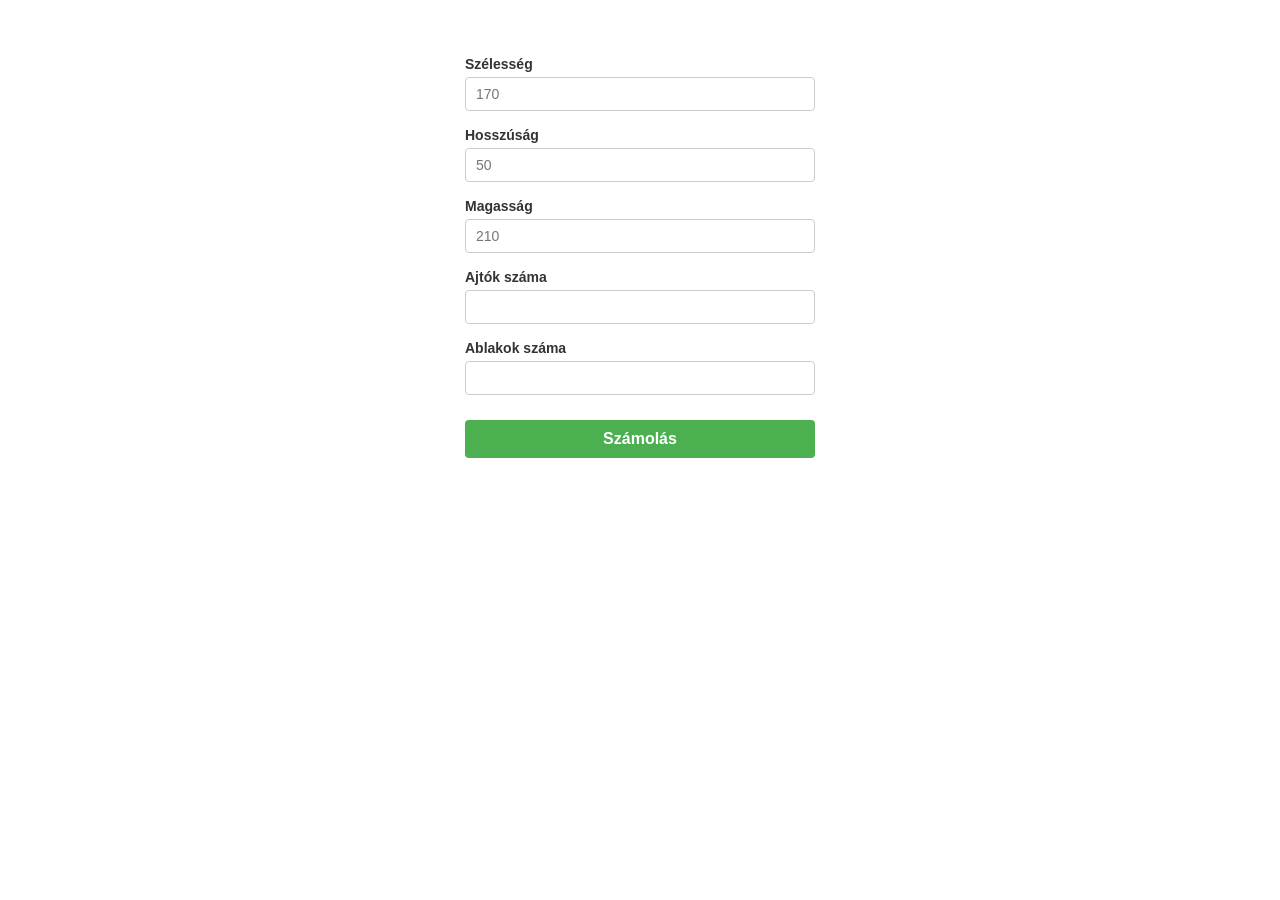
<file: index.html>
<!DOCTYPE html>
<html lang="hu">
<head>
    <meta charset="UTF-8">
    <meta name="viewport" content="width=device-width, initial-scale=1.0">
    <script src="script.js" defer></script>
    <link rel="stylesheet" href="style.css">
    <title>Lakásfelujítás</title>
</head>
<body>
    <form id="form">
        <label for="szelesseg">Szélesség</label><br>
        <input id="szelesseg" type="number" placeholder="170"><br>

        <label for="hosszusag">Hosszúság</label><br>
        <input id="hosszusag" type="number" placeholder="50"><br>

        <label for="magassag">Magasság</label><br>
        <input id="magassag" type="number" placeholder="210"><br>

        <label for="ajtok_szama">Ajtók száma</label><br>
        <input id="ajtok_szama" type="number"><br>

        <label for="ablakok_szama">Ablakok száma</label><br>
        <input id="ablakok_szama" type="number"><br>
        <button type="submit">Számolás</button>
    </form>

    <div id="eredmeny"></div>

</body>
</html>
</file>
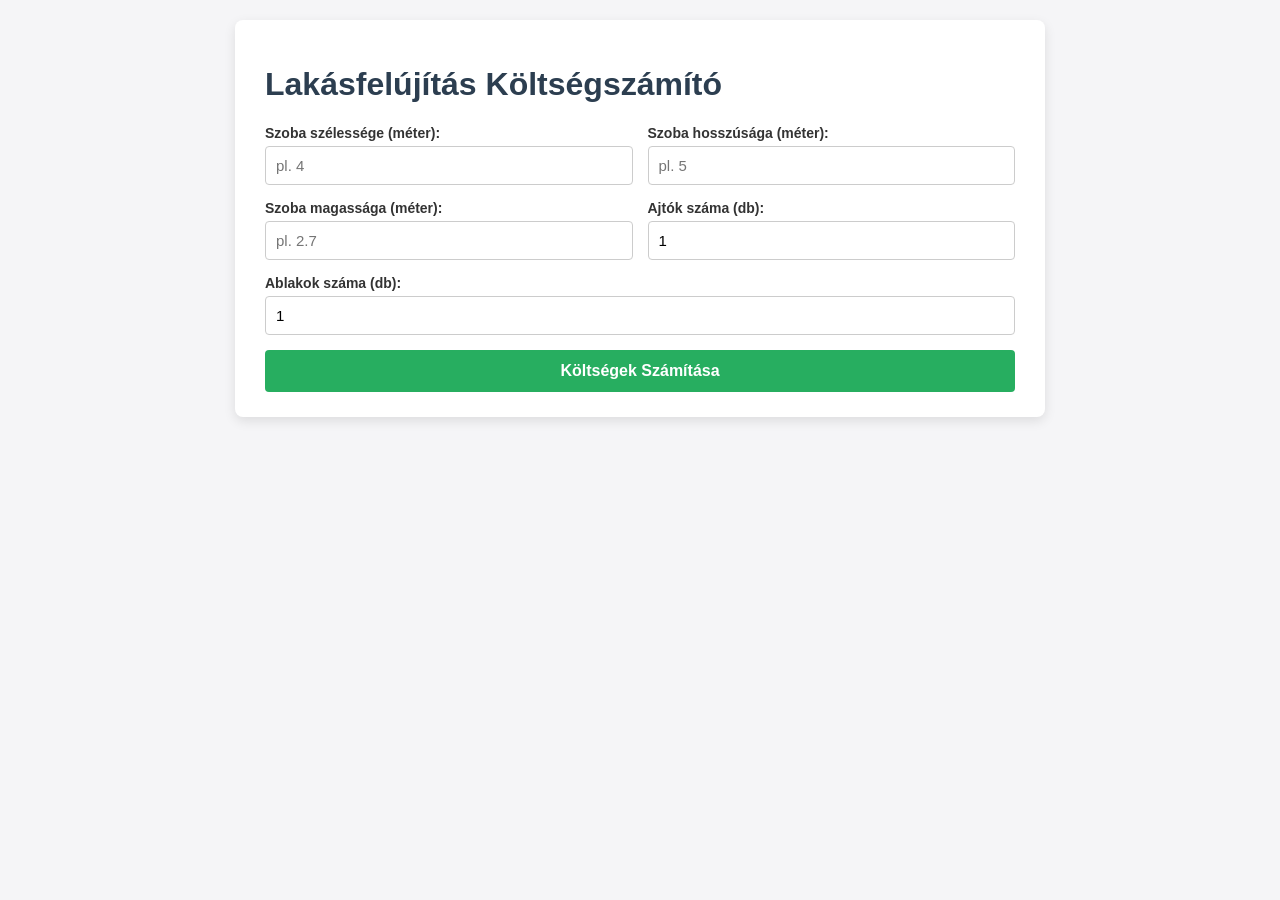
<file: h.html>
<!DOCTYPE html>
<html lang="hu">
<head>
    <meta charset="UTF-8">
    <meta name="viewport" content="width=device-width, initial-scale=1.0">
    <title>Lakásfelújítás Költségszámító</title>
    <style>
        body {
            font-family: Arial, sans-serif;
            background-color: #f5f5f7;
            margin: 0;
            padding: 20px;
            color: #333;
        }
        .container {
            max-width: 750px;
            margin: 0 auto;
            background: #ffffff;
            padding: 25px 30px;
            border-radius: 8px;
            box-shadow: 0 4px 12px rgba(0,0,0,0.1);
        }
        h1, h2, h3 {
            color: #2c3e50;
        }
        .form-grid {
            display: grid;
            grid-template-columns: 1fr 1fr;
            gap: 15px;
        }
        .form-group {
            display: flex;
            flex-direction: column;
        }
        .form-group.full-width {
            grid-column: span 2;
        }
        label {
            font-weight: bold;
            margin-bottom: 5px;
            font-size: 14px;
        }
        input[type="number"] {
            padding: 10px;
            border: 1px solid #ccc;
            border-radius: 4px;
            font-size: 15px;
        }
        button {
            background-color: #27ae60;
            color: white;
            border: none;
            padding: 12px;
            font-size: 16px;
            font-weight: bold;
            border-radius: 4px;
            cursor: pointer;
            transition: background-color 0.2s;
        }
        button:hover {
            background-color: #219150;
        }
        .result-box {
            margin-top: 25px;
            padding: 20px;
            background-color: #f8fdf9;
            border: 1px solid #c8e6c9;
            border-radius: 6px;
        }
        table {
            width: 100%;
            border-collapse: collapse;
            margin-top: 15px;
        }
        th, td {
            padding: 10px;
            text-align: left;
            border-bottom: 1px solid #e0e0e0;
        }
        th {
            background-color: #edf7f0;
        }
        .total-price {
            font-size: 1.2em;
            font-weight: bold;
            color: #c0392b;
            margin-top: 15px;
            text-align: right;
        }
    </style>
</head>
<body>

<div class="container">
    <h1>Lakásfelújítás Költségszámító</h1>

    <form id="renovationForm">
        <div class="form-grid">
            <div class="form-group">
                <label for="width">Szoba szélessége (méter):</label>
                <input type="number" id="width" step="0.01" min="0.1" placeholder="pl. 4" required>
            </div>
            <div class="form-group">
                <label for="length">Szoba hosszúsága (méter):</label>
                <input type="number" id="length" step="0.01" min="0.1" placeholder="pl. 5" required>
            </div>
            <div class="form-group">
                <label for="height">Szoba magassága (méter):</label>
                <input type="number" id="height" step="0.01" min="0.1" placeholder="pl. 2.7" required>
            </div>
            <div class="form-group">
                <label for="doors">Ajtók száma (db):</label>
                <input type="number" id="doors" min="0" value="1" required>
            </div>
            <div class="form-group full-width">
                <label for="windows">Ablakok száma (db):</label>
                <input type="number" id="windows" min="0" value="1" required>
            </div>
            <div class="form-group full-width">
                <button type="button" onclick="calculateRenovation()">Költségek Számítása</button>
            </div>
        </div>
    </form>

    <div id="results" class="result-box" style="display: none;">
        <h2>Kalkuláció Eredménye</h2>
        <div id="details"></div>
    </div>
</div>

<script>
    // Konstansok meghatározása (nyílászárók mérete, kiszerelések, árak)
    const DOOR_AREA = 0.9 * 2.0;      // 1 ajtó területe: 90x200 cm = 1.8 m²
    const WINDOW_AREA = 1.2 * 1.5;    // 1 ablak területe: 120x150 cm = 1.8 m²
    
    const PAINT_PER_SQM = 5;          // 5 liter festék kell 1 m²-re (feladat szerint)
    const PAINT_CAN_SIZE = 10;        // 10 literes kiszerelés
    const PAINT_PRICE_PER_CAN = 15000; // 1 db 10 literes festék ára (Ft)

    const FLOOR_BOX_COVERAGE = 2.5;   // 1 doboz laminált padló = 2.5 m²
    const FLOOR_PRICE_PER_SQM = 4000;  // Laminált padló egységára (Ft / m²)

    const MARGIN_FACTOR = 1.05;       // +5% ráhagyás

    function calculateRenovation() {
        const width = parseFloat(document.getElementById('width').value);
        const length = parseFloat(document.getElementById('length').value);
        const height = parseFloat(document.getElementById('height').value);
        const doorsCount = parseInt(document.getElementById('doors').value) || 0;
        const windowsCount = parseInt(document.getElementById('windows').value) || 0;

        if (isNaN(width) || isNaN(length) || isNaN(height) || width <= 0 || length <= 0 || height <= 0) {
            alert("Kérjük, adjon meg érvényes pozitív méreteket!");
            return;
        }

        // 1. Felületek kiszámítása
        const ceilingArea = width * length;
        const totalWallArea = 2 * (width * height + length * height);
        const openingsArea = (doorsCount * DOOR_AREA) + (windowsCount * WINDOW_AREA);
        const paintableWallArea = Math.max(0, totalWallArea - openingsArea);
        const totalPaintArea = ceilingArea + paintableWallArea;

        // 2. Festék kiszámítása
        const paintNetLiters = totalPaintArea * PAINT_PER_SQM;              // Szükséges nettó festék (liter)
        const paintGrossLiters = paintNetLiters * MARGIN_FACTOR;             // 5% ráhagyással
        const paintCansNeeded = Math.ceil(paintGrossLiters / PAINT_CAN_SIZE); // Vásárolandó 10L-es vödrök száma
        const paintPurchasedLiters = paintCansNeeded * PAINT_CAN_SIZE;       // Ténylegesen megvásárolt literek
        const totalPaintCost = paintCansNeeded * PAINT_PRICE_PER_CAN;        // Festék ára

        // 3. Laminált padló kiszámítása
        const floorNetArea = ceilingArea;                                   // Nettó padlófelület (m²)
        const floorGrossArea = floorNetArea * MARGIN_FACTOR;                 // 5% ráhagyással (m²)
        const floorBoxesNeeded = Math.ceil(floorGrossArea / FLOOR_BOX_COVERAGE); // Vásárolandó dobozok száma
        const floorPurchasedArea = floorBoxesNeeded * FLOOR_BOX_COVERAGE;   // Megvásárolt m²
        const totalFloorCost = floorPurchasedArea * FLOOR_PRICE_PER_SQM;     // Padló ára

        // 4. Összesített ár
        const grandTotal = totalPaintCost + totalFloorCost;

        // Eredmények kirajzolása
        const detailsDiv = document.getElementById('details');
        detailsDiv.innerHTML = `
            <h3>Számított felületek:</h3>
            <ul>
                <li>Plafon területe: <strong>${ceilingArea.toFixed(2)} m²</strong></li>
                <li>Falak festendő területe (nyílászárók levonása után): <strong>${paintableWallArea.toFixed(2)} m²</strong></li>
                <li>Összes festendő felület: <strong>${totalPaintArea.toFixed(2)} m²</strong></li>
            </ul>

            <h3>Részletes Anyagszükséglet és Költségek:</h3>
            <table>
                <thead>
                    <tr>
                        <th>Tétel</th>
                        <th>Szükséges (nettó)</th>
                        <th>Vásárolandó (+5% & kiszerelés)</th>
                        <th>Egységár</th>
                        <th>Fizetendő</th>
                    </tr>
                </thead>
                <tbody>
                    <tr>
                        <td><strong>Festék (10L / vödör)</strong></td>
                        <td>${paintNetLiters.toFixed(1)} liter</td>
                        <td>${paintCansNeeded} vödör (${paintPurchasedLiters} liter)</td>
                        <td>${PAINT_PRICE_PER_CAN.toLocaleString('hu-HU')} Ft / vödör</td>
                        <td>${totalPaintCost.toLocaleString('hu-HU')} Ft</td>
                    </tr>
                    <tr>
                        <td><strong>Laminált padló (2.5 m² / doboz)</strong></td>
                        <td>${floorNetArea.toFixed(2)} m²</td>
                        <td>${floorBoxesNeeded} doboz (${floorPurchasedArea.toFixed(1)} m²)</td>
                        <td>${FLOOR_PRICE_PER_SQM.toLocaleString('hu-HU')} Ft / m²</td>
                        <td>${totalFloorCost.toLocaleString('hu-HU')} Ft</td>
                    </tr>
                </tbody>
            </table>

            <p class="total-price">Összesített fizetendő végösszeg: ${grandTotal.toLocaleString('hu-HU')} Ft</p>
        `;

        document.getElementById('results').style.display = 'block';
    }
</script>

</body>
</html>
</file>
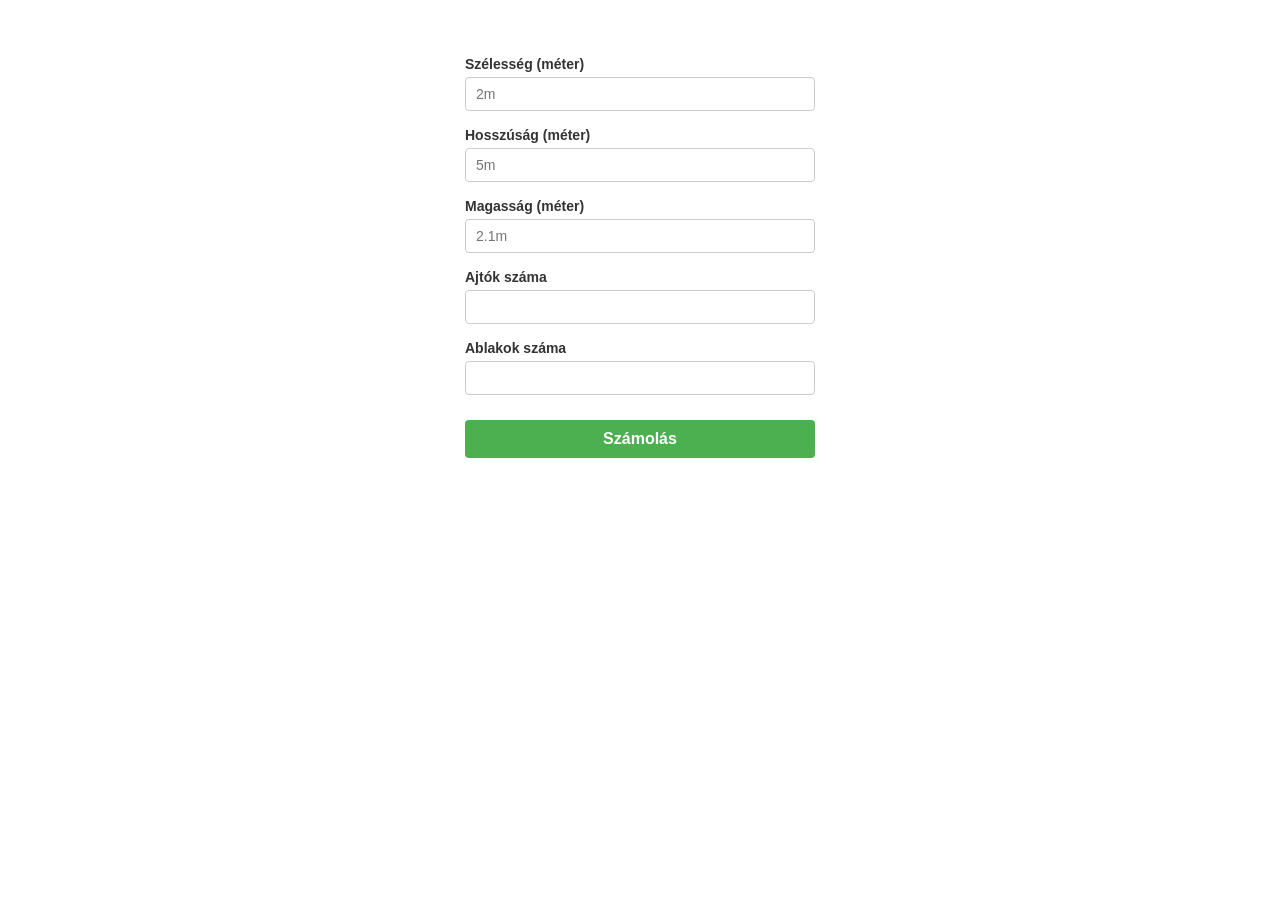
<file: LAKASFELUJITAS.html>
<!DOCTYPE html>
<html lang="hu">
<head>
    <meta charset="UTF-8">
    <meta name="viewport" content="width=device-width, initial-scale=1.0">
    <script src="script.js" defer></script>
    <link rel="stylesheet" href="style.css">
    <title>Lakásfelujítás</title>
</head>
<body>
    <form id="form">
        <label for="szelesseg">Szélesség (méter)</label><br>
        <input id="szelesseg" type="number" placeholder="2m"><br>

        <label for="hosszusag">Hosszúság (méter)</label><br>
        <input id="hosszusag" type="number" placeholder="5m"><br>

        <label for="magassag">Magasság (méter)</label><br>
        <input id="magassag" type="number" placeholder="2.1m"><br>

        <label for="ajtok_szama">Ajtók száma</label><br>
        <input id="ajtok_szama" type="number"><br>

        <label for="ablakok_szama">Ablakok száma</label><br>
        <input id="ablakok_szama" type="number"><br>
        <button type="submit">Számolás</button>
    </form>

    <div id="eredmeny"></div>

</body>
</html>
</file>
<file: style.css>
/* Alapbeállítások és betűtípus */
body {
    font-family: Arial, sans-serif;
    margin: 0;
    padding: 30px;
    display: flex;
    flex-direction: column;
    align-items: center;
}

/* Az űrlap dobozának stílusa */
#form {
    background-color: #ffffff;
    padding: 25px 30px;
    border-radius: 8px;
    width: 100%;
    max-width: 350px;
}

/* Címkék (Label) */
label {
    font-weight: bold;
    color: #333;
    font-size: 14px;
}

/* Beviteli mezők (Input) */
input[type="number"] {
    width: 100%;
    padding: 8px 10px;
    margin-top: 4px;
    margin-bottom: 15px;
    border: 1px solid #ccc;
    border-radius: 4px;
    box-sizing: border-box; /* Hogy a padding ne nyújtsa túl a mezőt */
    font-size: 14px;
}

/* Gomb stílusa */
button {
    width: 100%;
    background-color: #4CAF50;
    color: white;
    padding: 10px;
    border: none;
    border-radius: 4px;
    font-size: 16px;
    font-weight: bold;
    cursor: pointer;
    margin-top: 10px;
    transition: background-color 0.2s;
}

button:hover {
    background-color: #45a049;
}

/* Eredmény megjelenítő doboz */
#eredmeny {
    margin-top: 20px;
    background-color: #ffffff;
    padding: 20px;
    border-radius: 8px;
    width: 100%;
    max-width: 350px;
    box-sizing: border-box;
}

#eredmeny h3 {
    margin-top: 0;
    color: #2c3e50;
}

#eredmeny h4 {
    color: #dd545494;
    margin-bottom: 0;
}
</file>
